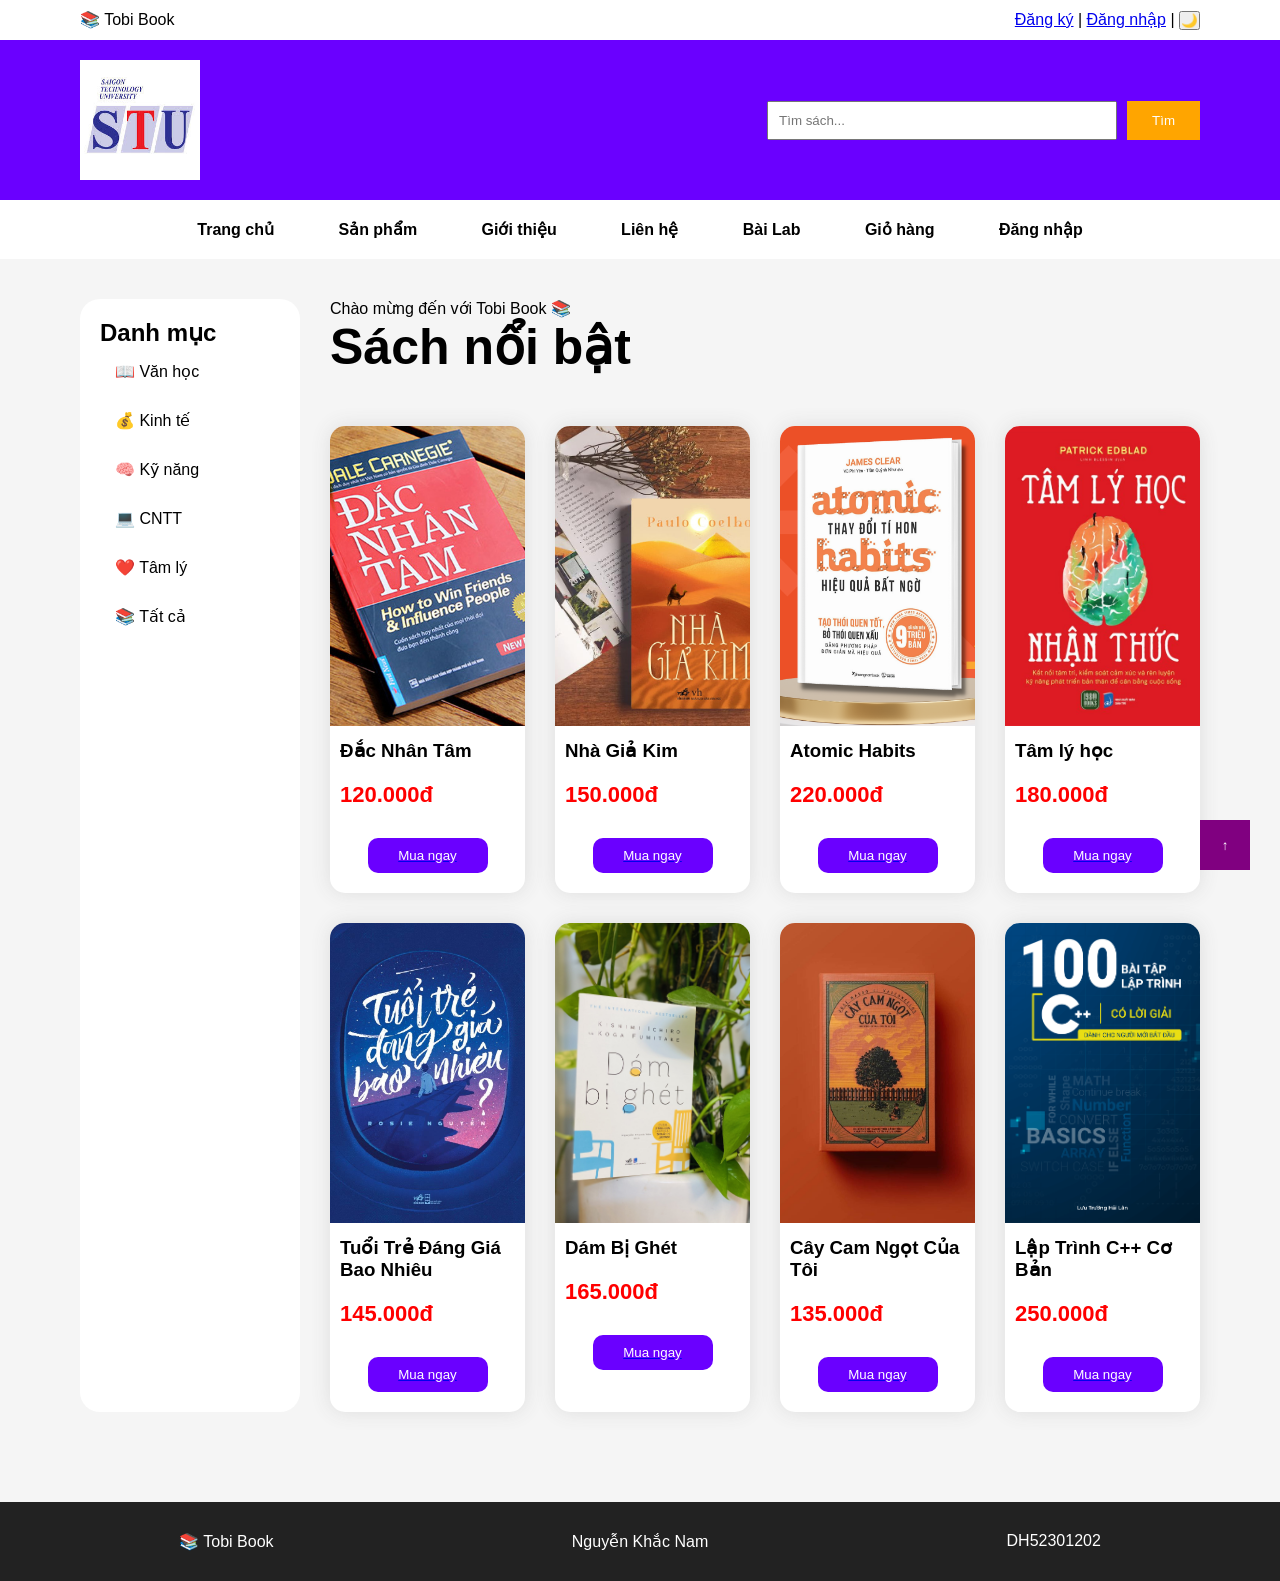
<file: index.html>
<!DOCTYPE html>
<html lang="vi">

<head>

<meta charset="UTF-8">
<meta name="viewport" content="width=device-width, initial-scale=1.0">

<title>Tobi Book</title>

<link rel="stylesheet"
href="css/style.css">

</head>

<body>

<!-- TOP -->

<div class="topbar">

<div>

📚 Tobi Book

</div>

<div>

<a href="dangky.html">Đăng ký</a>

|

<a href="dangnhap.html">Đăng nhập</a>

|

<button onclick="dark()">

🌙

</button>

</div>

</div>


<!-- HEADER -->

<header>

<img
src="images/logo.jpg"
class="logo">


<div class="search">

<input
type="text"
placeholder="Tìm sách...">

<button>

Tìm

</button>

</div>

</header>


<!-- MENU -->

<nav>

<a class="active"
href="index.html">

Trang chủ

</a>

<a href="sanpham.html">

Sản phẩm

</a>

<a href="gioithieu.html">

Giới thiệu

</a>

<a href="lienhe.html">

Liên hệ

</a>

<a href="lab.html">
Bài Lab
</a>

<a href="giohang.html">

Giỏ hàng

</a>

<a href="dangnhap.html">

Đăng nhập

</a>

</nav>


<!-- CONTENT -->

<div class="container">


<!-- SIDEBAR -->

<div class="sidebar">

<h2>

Danh mục

</h2>

<ul>

<li onclick="filterBook('vanhoc')">

📖 Văn học

</li>

<li onclick="filterBook('kinhte')">

💰 Kinh tế

</li>

<li onclick="filterBook('kynang')">

🧠 Kỹ năng

</li>

<li onclick="filterBook('cntt')">

💻 CNTT

</li>

<li onclick="filterBook('tamly')">

❤️ Tâm lý

</li>

<li onclick="filterBook('all')">

📚 Tất cả

</li>

</ul>

</div>


<!-- PRODUCTS -->

<div class="products">

<p>

Chào mừng đến với Tobi Book 📚

</p>

<h1>

Sách nổi bật

</h1>


<div class="grid">


<!-- 1 -->

<div class="card kynang">

<img src="images/book1.jpg">

<h3>Đắc Nhân Tâm</h3>

<p class="price">120.000đ</p>

<a href="chitiet.html">

<button onclick="buy()">

Mua ngay

</button>

</a>

</div>


<!-- 2 -->

<div class="card vanhoc">

<img src="images/book2.jpg">

<h3>Nhà Giả Kim</h3>

<p class="price">150.000đ</p>

<a href="chitiet.html">

<button onclick="buy()">

Mua ngay

</button>

</a>

</div>


<!-- 3 -->

<div class="card kynang">

<img src="images/book3.jpg">

<h3>Atomic Habits</h3>

<p class="price">220.000đ</p>

<a href="chitiet.html">

<button onclick="buy()">

Mua ngay

</button>

</a>

</div>


<!-- 4 -->

<div class="card tamly">

<img src="images/book4.jpg">

<h3>Tâm lý học</h3>

<p class="price">180.000đ</p>

<a href="chitiet.html">

<button onclick="buy()">

Mua ngay

</button>

</a>

</div>


<!-- 5 -->

<div class="card kynang">

<img src="images/book5.jpg">

<h3>Tuổi Trẻ Đáng Giá Bao Nhiêu</h3>

<p class="price">145.000đ</p>

<a href="chitiet.html">

<button onclick="buy()">

Mua ngay

</button>

</a>

</div>


<!-- 6 -->

<div class="card tamly">

<img src="images/book6.jpg">

<h3>Dám Bị Ghét</h3>

<p class="price">165.000đ</p>

<a href="chitiet.html">

<button onclick="buy()">

Mua ngay

</button>

</a>

</div>


<!-- 7 -->

<div class="card vanhoc">

<img src="images/book7.jpg">

<h3>Cây Cam Ngọt Của Tôi</h3>

<p class="price">135.000đ</p>

<a href="chitiet.html">

<button onclick="buy()">

Mua ngay

</button>

</a>

</div>


<!-- 8 -->

<div class="card cntt">

<img src="images/book8.jpg">

<h3>Lập Trình C++ Cơ Bản</h3>

<p class="price">250.000đ</p>

<a href="chitiet.html">

<button onclick="buy()">

Mua ngay

</button>

</a>

</div>


</div>

</div>

</div>


<!-- TOP -->

<button id="top">

↑

</button>


<!-- FOOTER -->

<footer>

<div>

📚 Tobi Book

</div>

<div>

Nguyễn Khắc Nam

</div>

<div>

DH52301202

</div>

</footer>


<script
src="js/script.js">

</script>

</body>

</html>
</file>
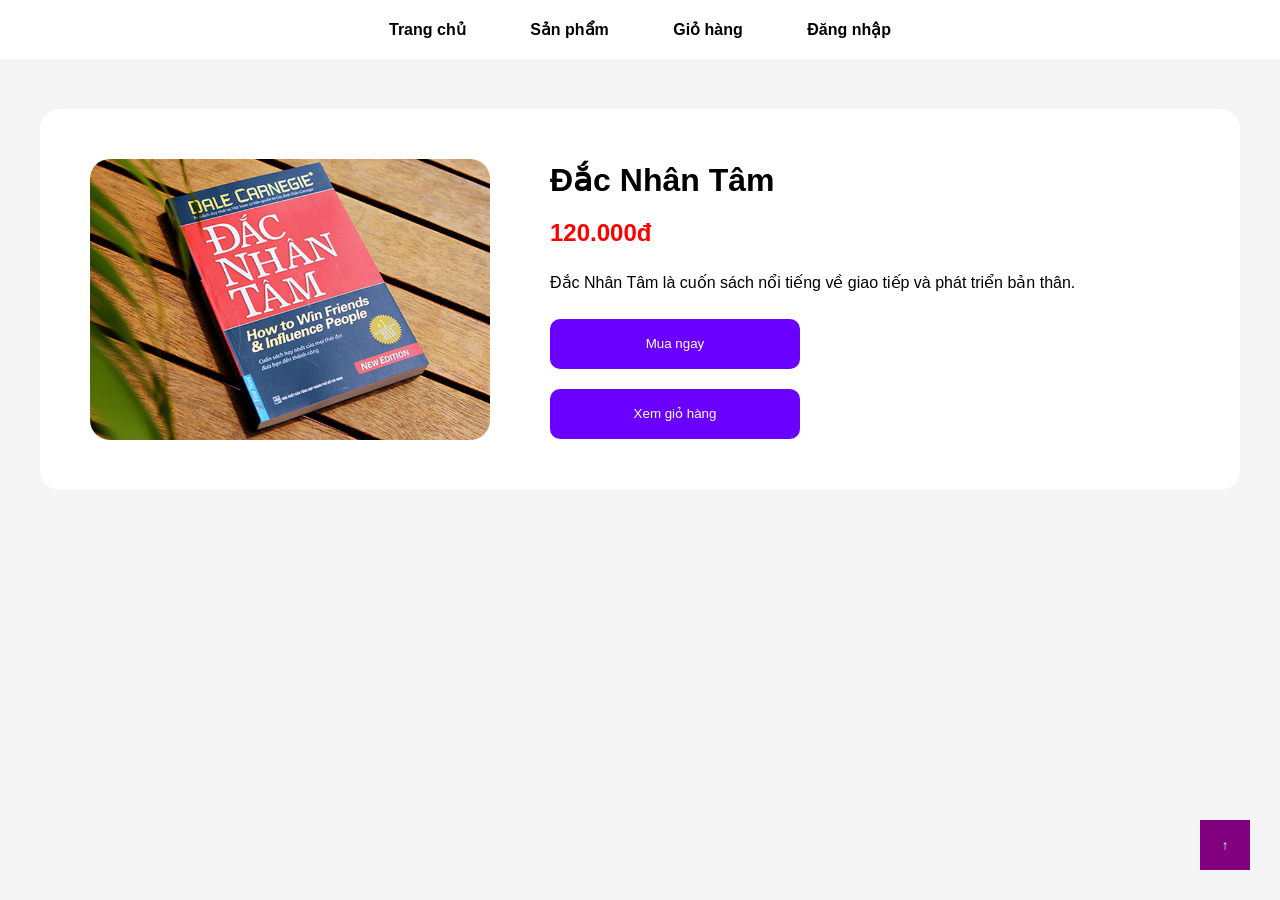
<file: chitiet.html>
<!DOCTYPE html>

<html lang="vi">

<head>

<meta charset="UTF-8">

<title>Chi tiết sách</title>

<link
rel="stylesheet"
href="css/style.css">

</head>

<body>


<!-- MENU -->

<nav>

<a href="index.html">

Trang chủ

</a>

<a href="sanpham.html">

Sản phẩm

</a>

<a href="giohang.html">

Giỏ hàng

</a>

<a href="dangnhap.html">

Đăng nhập

</a>

</nav>


<!-- CHI TIẾT -->

<div class="detail">


<img
src="images/book1.jpg">


<div class="detail-content">

<h1>

Đắc Nhân Tâm

</h1>


<h2>

120.000đ

</h2>


<p>

Đắc Nhân Tâm là cuốn sách nổi tiếng
về giao tiếp và phát triển bản thân.

</p>


<button
onclick="buy()">

Mua ngay

</button>


<a href="giohang.html">

<button>

Xem giỏ hàng

</button>

</a>


</div>


</div>


<button
id="top">

↑

</button>


<script
src="js/script.js">

</script>


</body>

</html>
</file>
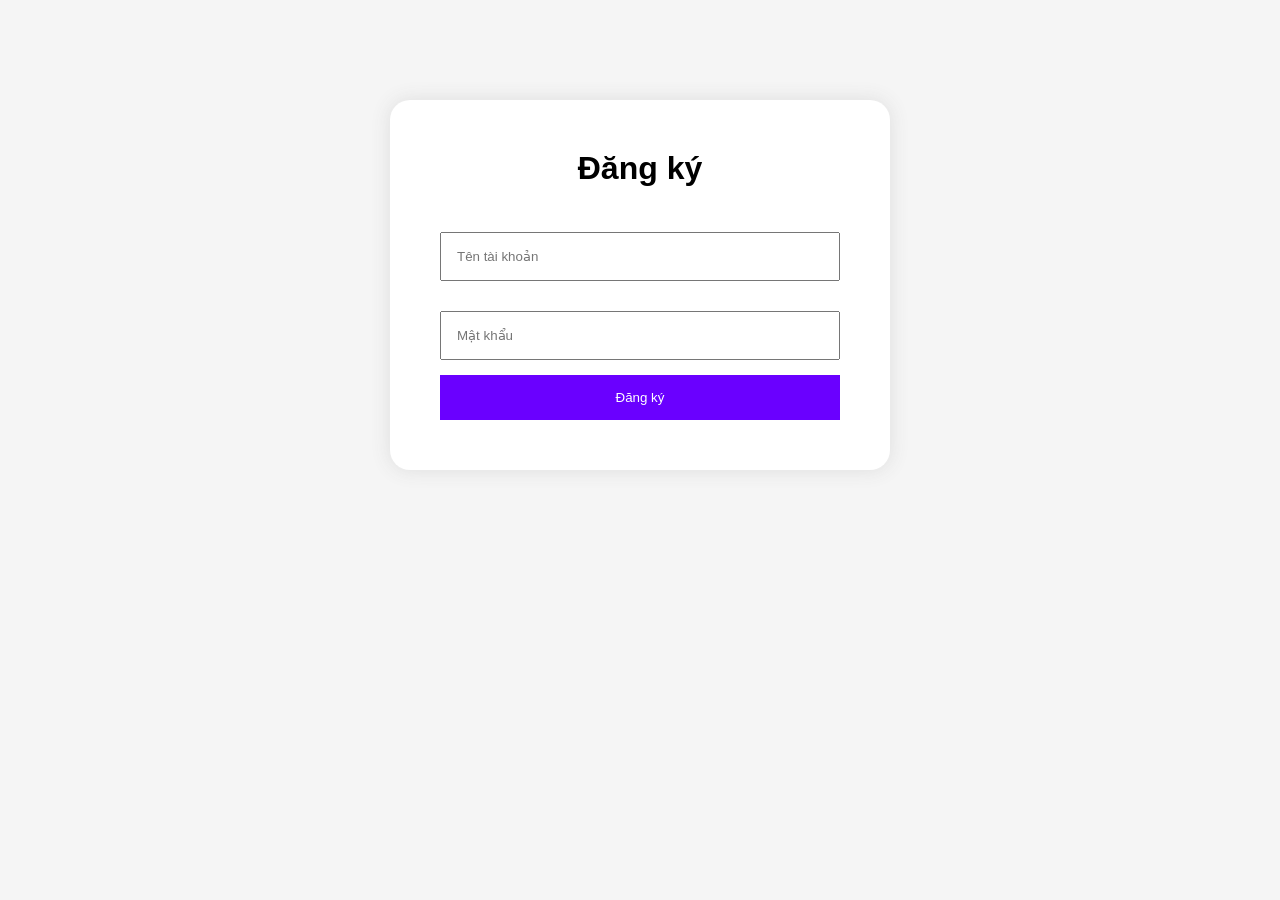
<file: dangky.html>
<!DOCTYPE html>

<html>

<head>

<meta charset="UTF-8">

<title>Đăng ký</title>

<link
rel="stylesheet"
href="css/style.css">

</head>

<body>

<div class="login">

<h1>

Đăng ký

</h1>

<input
id="user"
placeholder="Tên tài khoản">

<input
id="pass"
type="password"
placeholder="Mật khẩu">

<button
onclick="register()">

Đăng ký

</button>

</div>

<script
src="js/script.js">

</script>

</body>

</html>
</file>
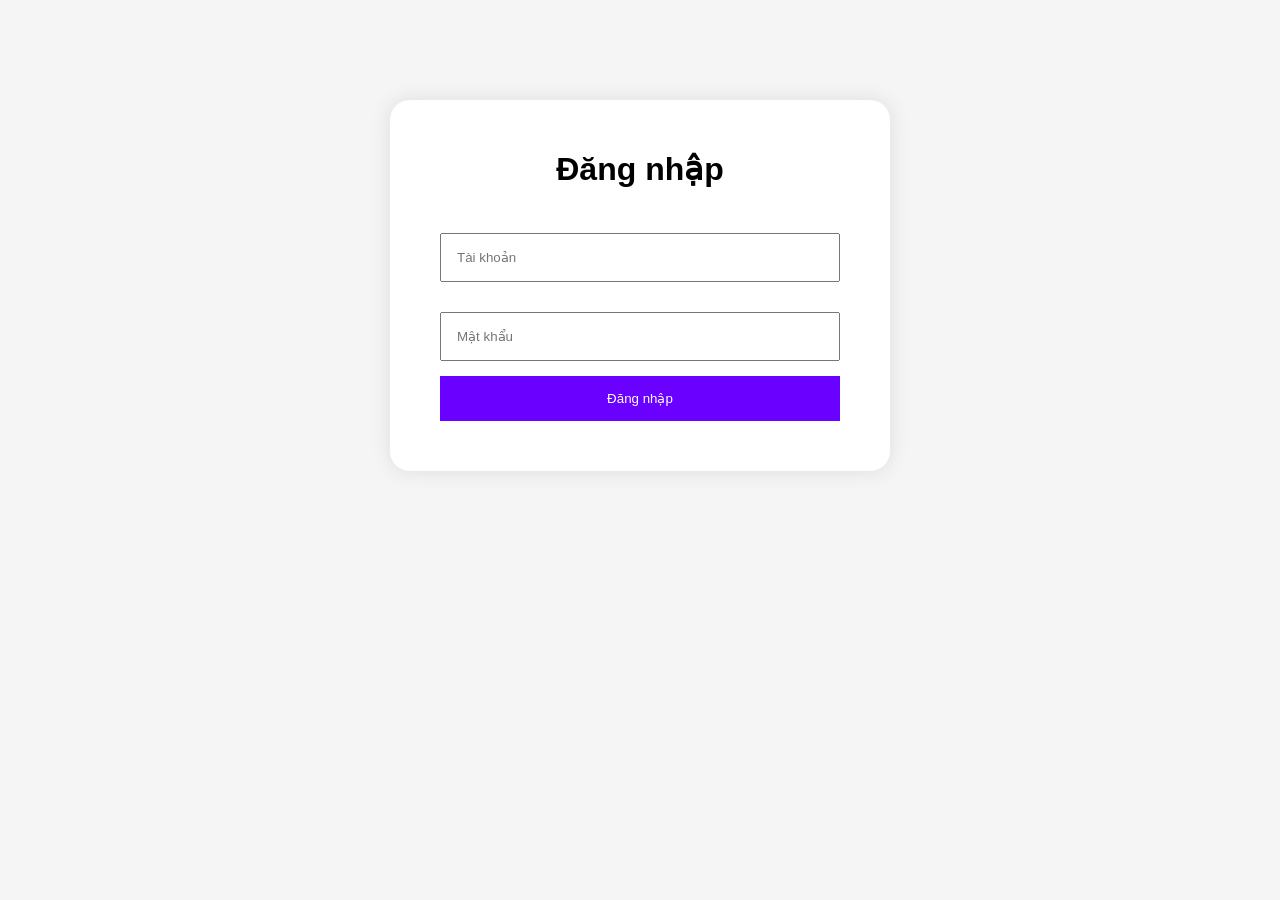
<file: dangnhap.html>
<!DOCTYPE html>

<html>

<head>

<meta charset="UTF-8">

<title>Đăng nhập</title>

<link
rel="stylesheet"
href="css/style.css">

</head>

<body>

<div class="login">

<h1>

Đăng nhập

</h1>

<input
id="loginUser"
placeholder="Tài khoản">

<input
id="loginPass"
type="password"
placeholder="Mật khẩu">

<button
onclick="login()">

Đăng nhập

</button>

</div>


<script
src="js/script.js">

</script>

</body>

</html>
</file>
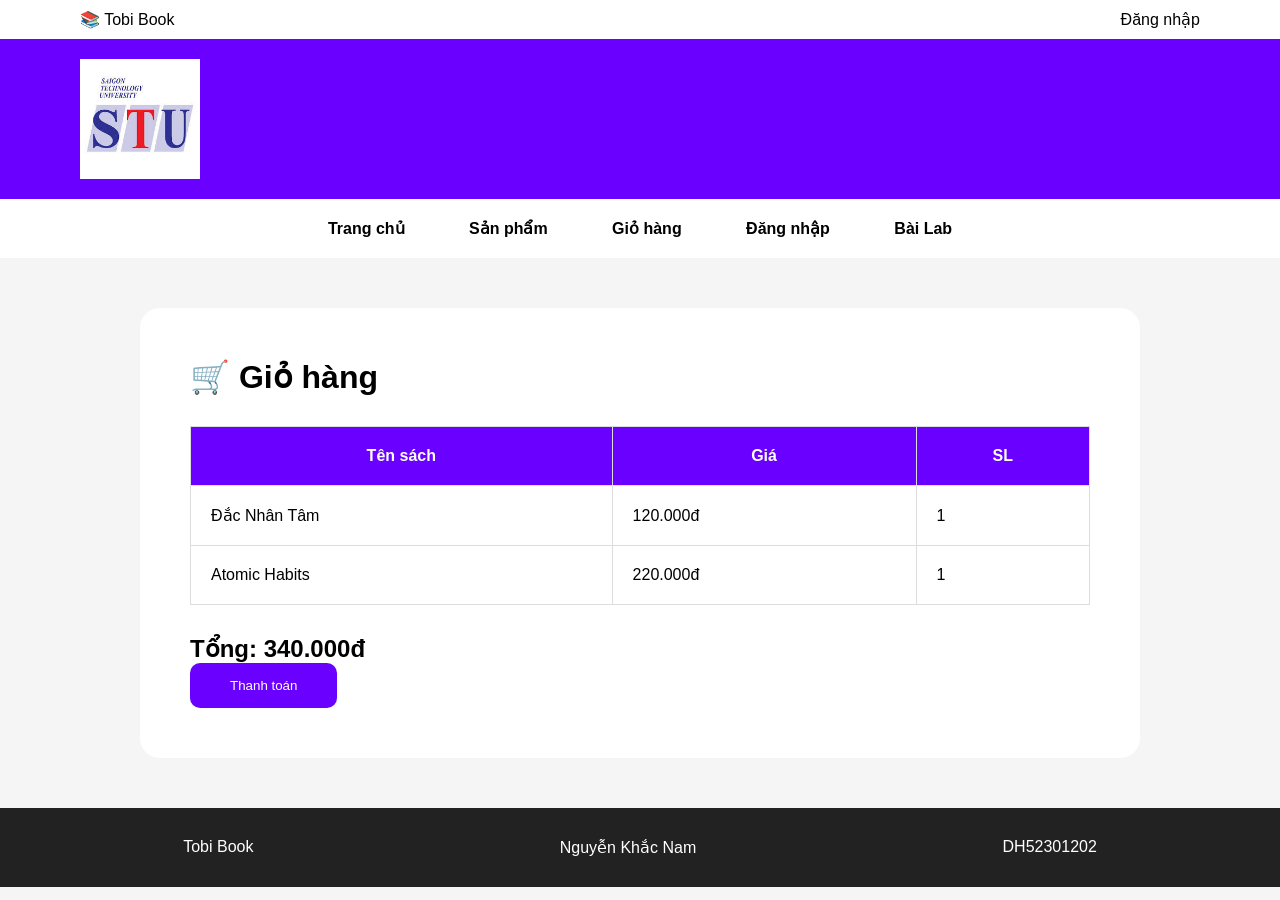
<file: giohang.html>
<!DOCTYPE html>

<html>

<head>

<meta charset="UTF-8">

<title>Giỏ hàng</title>

<link
rel="stylesheet"
href="css/style.css">

</head>

<body>

<div class="topbar">

<div>

📚 Tobi Book

</div>

<div>

Đăng nhập

</div>

</div>


<header>

<img
src="images/logo.jpg"
class="logo">

</header>




<nav>

<a href="index.html">

Trang chủ

</a>

<a href="sanpham.html">

Sản phẩm

</a>

<a href="giohang.html">

Giỏ hàng

</a>

<a href="dangnhap.html">

Đăng nhập

</a>

<a href="lab.html">
Bài Lab
</a>

</nav>



<div class="cart">

<h1>

🛒 Giỏ hàng

</h1>

<table>

<tr>

<th>

Tên sách

</th>

<th>

Giá

</th>

<th>

SL

</th>

</tr>


<tr>

<td>

Đắc Nhân Tâm

</td>

<td>

120.000đ

</td>

<td>

1

</td>

</tr>


<tr>

<td>

Atomic Habits

</td>

<td>

220.000đ

</td>

<td>

1

</td>

</tr>

</table>


<h2>

Tổng:
340.000đ

</h2>

<button>

Thanh toán

</button>

</div>


<footer>

<div>

Tobi Book

</div>

<div>

Nguyễn Khắc Nam

</div>

<div>

DH52301202

</div>

</footer>

<script
src="js/script.js">

</script>

</body>

</html>
</file>
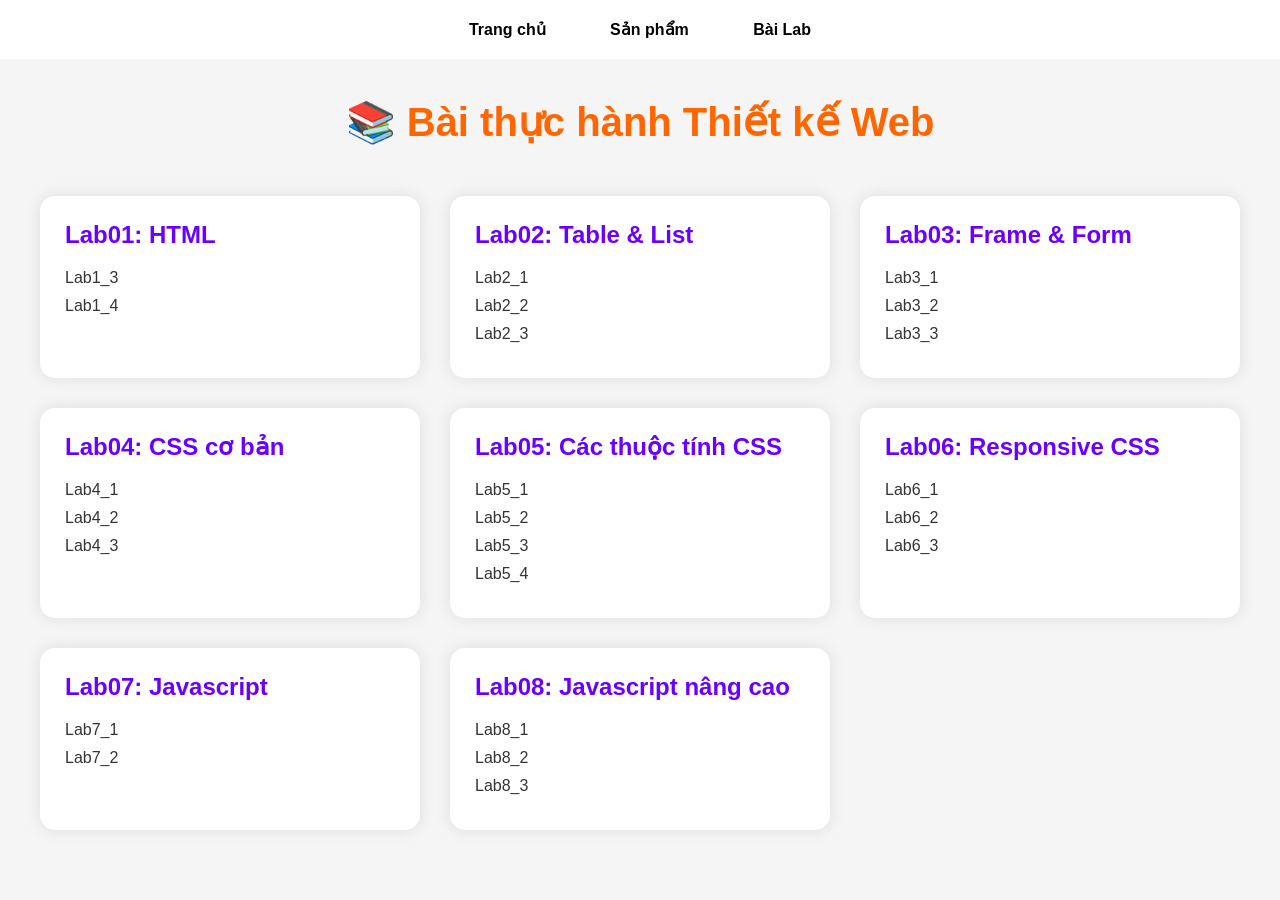
<file: lab.html>
<!DOCTYPE html>
<html lang="vi">

<head>

<meta charset="UTF-8">

<title>Bài Lab</title>

<link rel="stylesheet" href="css/style.css">

</head>

<body>

<nav>

<a href="index.html">Trang chủ</a>

<a href="sanpham.html">Sản phẩm</a>

<a href="lab.html">Bài Lab</a>

</nav>

<h1 class="lab-title">
📚 Bài thực hành Thiết kế Web
</h1>

<div class="lab-container">

<div class="lab-grid">

<div class="lab-card">

<h2>Lab01: HTML</h2>


<a href="labs/Lab01/Lab1_3.html">Lab1_3</a>
<a href="labs/Lab01/Lab1_4.html">Lab1_4</a>

</div>

<div class="lab-card">

<h2>Lab02: Table & List</h2>

<a href="labs/Lab02/lab02_bai2.html">Lab2_1</a>
<a href="labs/Lab02/lab02_bai3.html">Lab2_2</a>
<a href="labs/Lab02/lab02_khung_table.html">Lab2_3</a>

</div>

<div class="lab-card">

<h2>Lab03: Frame & Form</h2>

<a href="labs/Lab03/Lab03/Vi_du_Lab01/lab03_bai1.html">Lab3_1</a>
<a href="labs/Lab03/Lab03/Vi_du_Lab01/lab03_bai2.html">Lab3_2</a>
<a href="labs/Lab03/Lab03/Vi_du_Lab01/lab03_bai3.html">Lab3_3</a>

</div>

<div class="lab-card">

<h2>Lab04: CSS cơ bản</h2>

<a href="labs/Lab04/Lab04/Vi_du/lab04_bai1.html">Lab4_1</a>
<a href="labs/Lab04/Lab04/Vi_du/lab04_bai2.html">Lab4_2</a>
<a href="labs/Lab04/Lab04/Vi_du/lab04_bai3.html">Lab4_3</a>

</div>

<div class="lab-card">

<h2>Lab05: Các thuộc tính CSS</h2>

<a href="labs/Lab05/Lab05/Bai_2/lab05_menu.html">Lab5_1</a>
<a href="labs/Lab05/Lab05/Vi_du/index.html">Lab5_2</a>
<a href="labs/Lab05/Lab05/Bai_2/index.html">Lab5_3</a>
<a href="labs/Lab05/Lab05/Bai_2/index.html">Lab5_4</a>

</div>

<div class="lab-card">

<h2>Lab06: Responsive CSS</h2>

<a href="labs/Lab06/Lab06/lab06_menu_responsive.html">Lab6_1</a>
<a href="labs/Lab06/Lab06/Bai_2_Minh_hoa_layout/lab06_bai2.html">Lab6_2</a>
<a href="labs/Lab06/Lab06/Bai_2_Minh_hoa_layout/lab06_bai3.html">Lab6_3</a>

</div>

<div class="lab-card">

<h2>Lab07: Javascript</h2>

<a href="labs/Lab07/Vi_du/index.html">Lab7_1</a>
<a href="labs/Lab07/demo_bai_2/index.html">Lab7_2</a>

</div>

<div class="lab-card">

<h2>Lab08: Javascript nâng cao</h2>

<a href="labs/Lab08/lab08_json.html">Lab8_1</a>
<a href="labs/Lab08/lab08_slider.html">Lab8_2</a>
<a href="labs/Lab08/lab08_slider_auto.html">Lab8_3</a>

</div>

</div>

</div>

</body>

</html>
</file>
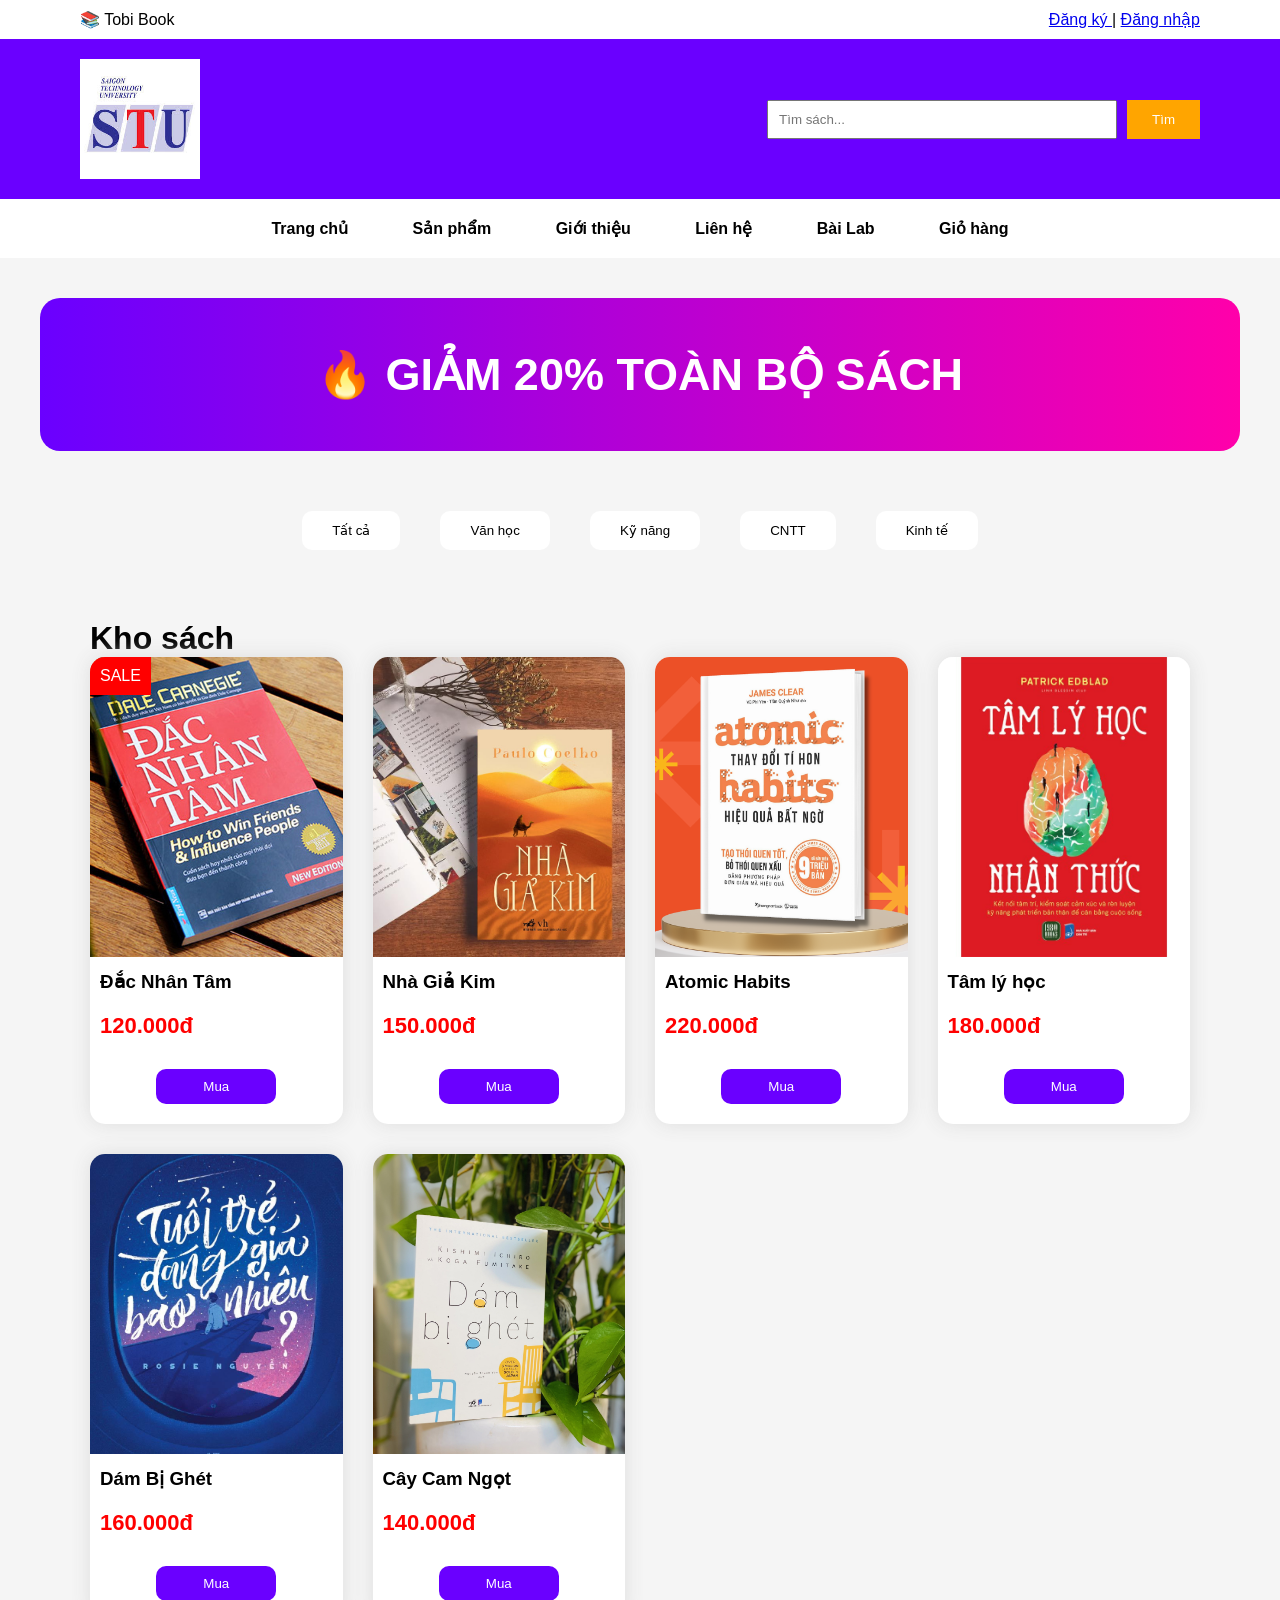
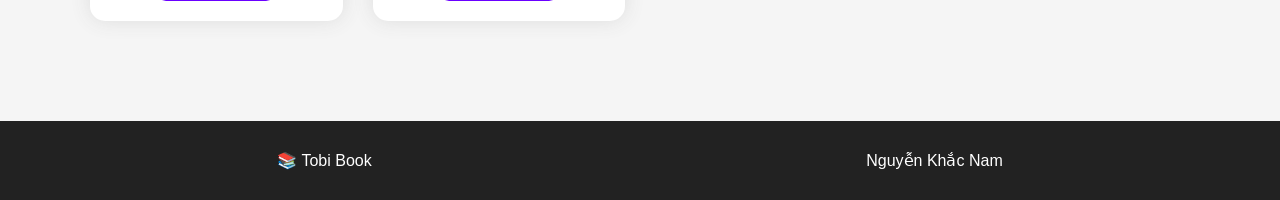
<file: sanpham.html>
<!DOCTYPE html>

<html lang="vi">

<head>

<meta charset="UTF-8">

<title>Sản phẩm</title>

<link
rel="stylesheet"
href="css/style.css">

</head>

<body>


<!-- TOP -->

<div class="topbar">

<div>

📚 Tobi Book

</div>

<div>

<a href="dangky.html">

Đăng ký

</a>

|

<a href="dangnhap.html">

Đăng nhập

</a>

</div>

</div>


<!-- HEADER -->

<header>

<img
src="images/logo.jpg"
class="logo">


<div class="search">

<input
placeholder="Tìm sách...">

<button>

Tìm

</button>

</div>

</header>


<!-- MENU -->

<nav>

<a href="index.html">

Trang chủ

</a>

<a
class="active"

href="sanpham.html">

Sản phẩm

</a>

<a href="gioithieu.html">

Giới thiệu

</a>

<a href="lienhe.html">

Liên hệ

</a>

<a href="lab.html">
Bài Lab
</a>

<a href="giohang.html">

Giỏ hàng

</a>

</nav>


<!-- BANNER -->

<div class="banner">

🔥 GIẢM 20% TOÀN BỘ SÁCH

</div>


<!-- FILTER -->

<div class="filter">

<button>Tất cả</button>

<button>Văn học</button>

<button>Kỹ năng</button>

<button>CNTT</button>

<button>Kinh tế</button>

</div>


<!-- PRODUCT -->

<div class="shop">

<h1>

Kho sách

</h1>


<div class="grid">


<div class="card">

<span class="sale">

SALE

</span>

<img src="images/book1.jpg">

<h3>

Đắc Nhân Tâm

</h3>

<p class="price">

120.000đ

</p>

<button
onclick="buy()">

Mua

</button>

</div>


<div class="card">

<img src="images/book2.jpg">

<h3>

Nhà Giả Kim

</h3>

<p class="price">

150.000đ

</p>

<button
onclick="buy()">

Mua

</button>

</div>


<div class="card">

<img src="images/book3.jpg">

<h3>

Atomic Habits

</h3>

<p class="price">

220.000đ

</p>

<button
onclick="buy()">

Mua

</button>

</div>


<div class="card">

<img src="images/book4.jpg">

<h3>

Tâm lý học

</h3>

<p class="price">

180.000đ

</p>

<button
onclick="buy()">

Mua

</button>

</div>


<div class="card">

<img src="images/book5.jpg">

<h3>

Dám Bị Ghét

</h3>

<p class="price">

160.000đ

</p>

<button
onclick="buy()">

Mua

</button>

</div>


<div class="card">

<img src="images/book6.jpg">

<h3>

Cây Cam Ngọt

</h3>

<p class="price">

140.000đ

</p>

<button
onclick="buy()">

Mua

</button>

</div>


</div>

</div>


<footer>

<div>

📚 Tobi Book

</div>

<div>

Nguyễn Khắc Nam

</div>

</footer>


<script
src="js/script.js">

</script>


</body>

</html>
</file>
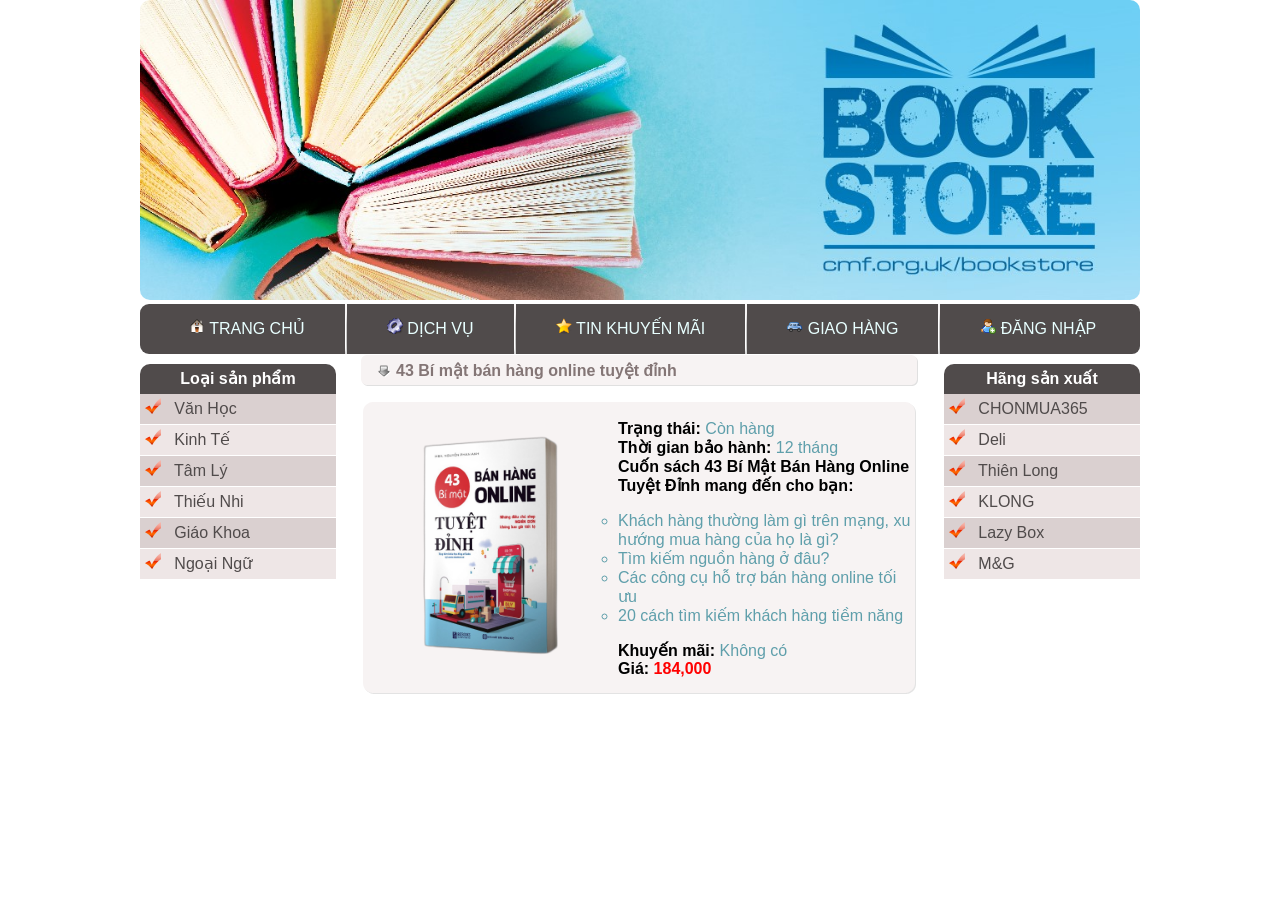
<file: Lab01/Lab1_3.html>
<!DOCTYPE html>
<html lang="en">
<head>
    <meta charset="UTF-8">
    <meta name="viewport" content="width=device-width, initial-scale=1.0">
    <link rel="stylesheet" href="./styles/main.css">
    <title>Document</title>
</head>
<body>

</body>
</html>
<div id="container">

        <!-- Hình Banner hoặc Logo  -->
        <div id="header">
            <div id="banner_logo">
                <a href="#"> <img src="images/bookstoreBanner.jpg" alt="" style="border-radius: 10px;" width="1000px" height="300px"></a>
            </div>
        </div>

        <!-- MENU CHÍNH  -->
        <div id="menu">
            <div id="menu_left_corner"></div>

            <div id="menu_content">
                <ul id="hmenu">
                    <li>
                        <a href="#"><img src="images/layout/home.png"> TRANG CHỦ</a>
                    </li>
                    <li class="devider">&nbsp;</li>
                    <li>
                        <a href="#"><img src="images/layout/services.png"> DỊCH VỤ</a>
                    </li>
                    <li class="devider">&nbsp;</li>
                    <li>
                        <a href="#"><img src="images/layout/favs.png"> TIN KHUYẾN MÃI</a>
                    </li>
                    <li class="devider">&nbsp;</li>
                    <li>
                        <a href="#"><img src="images/layout/car.png"> GIAO HÀNG</a>
                    </li>
                    <li class="devider">&nbsp;</li>
                    <li>
                        <a href="#"><img src="images/layout/user_add.png"> ĐĂNG NHẬP</a>
                    </li>
                </ul>
            </div>

            <div id="menu_right_corner"></div>
            <div style="clear:both"></div>
        </div>

        <div id="path"></div>
        <div id="main">

            <!-- MENU bên trái -->
            <div id="left">
                <div class="title">Loại sản phẩm</div>
                <ul class="categories">

                    <li class="lmenu1">
                        <a href=""> <img src="images/layout/checked.png"> &nbsp;&nbsp;Văn Học</a>
                    </li>
                    <li class="lmenu2">
                        <a href=""> <img src="images/layout/checked.png"> &nbsp;&nbsp;Kinh Tế</a>
                    </li>
                    <li class="lmenu1">
                        <a href=""> <img src="images/layout/checked.png"> &nbsp;&nbsp;Tâm Lý</a>
                    </li>
                    <li class="lmenu2">
                        <a href=""> <img src="images/layout/checked.png"> &nbsp;&nbsp;Thiếu Nhi</a>
                    </li>
                    <li class="lmenu1">
                        <a href=""> <img src="images/layout/checked.png"> &nbsp;&nbsp;Giáo Khoa</a>
                    </li>
                    <li class="lmenu2">
                        <a href=""> <img src="images/layout/checked.png"> &nbsp;&nbsp;Ngoại Ngữ</a>
                    </li>
                </ul>
                </div>
            </div>

            <!-- CONTENT hiển thị ở giữa  -->
            <div id="content">
                <div class="center_title">43 Bí mật bán hàng online tuyệt đỉnh</div>
                <div class="big_box" style="align-content: center;">
                    <div class="big_box_top"></div>
                    <div class="big_box_mid">
                        <img src="images/Sach_4.png" width="250" alt="S6 Edge" align="left">

                        <strong>Trạng thái:</strong> <span class="spec_value">Còn hàng</span><br>
                        <strong>Thời gian bảo hành:</strong> <span class="spec_value">12 tháng</span><br>
                        <strong>Cuốn sách 43 Bí Mật Bán Hàng Online Tuyệt Đỉnh mang đến cho bạn:</strong>

                            <ul style="list-style-type: circle;">
                                <li class="spec_value">Khách hàng thường làm gì trên mạng, xu hướng mua hàng của họ là gì?</li>
                                <li class="spec_value">Tìm kiếm nguồn hàng ở đâu?</li>
                                <li class="spec_value">Các công cụ hỗ trợ bán hàng online tối ưu</li>
                                <li class="spec_value">20 cách tìm kiếm khách hàng tiềm năng</li>
                            </ul>
                            <strong>Khuyến mãi:</strong> <span class="spec_value">Không có</span><br>
                            <strong>Giá:</strong>
                        <span style="color: red; font-weight:bold">184,000</span>
                    </div>
                    <div class="big_box_bot">

                    </div>
                </div>
            </div>

            <!-- MENU bên phải  -->
            <div id="right">
                <div class="title">Hãng sản xuất</div>
                <ul class="categories">

                    <li class="lmenu1">
                        <a href=""> <img src="images/layout/checked.png"> &nbsp;&nbsp;CHONMUA365</a>
                    </li>
                    <li class="lmenu2">
                        <a href=""> <img src="images/layout/checked.png"> &nbsp;&nbsp;Deli</a>
                    </li>
                    <li class="lmenu1">
                        <a href=""> <img src="images/layout/checked.png"> &nbsp;&nbsp;Thiên Long</a>
                    </li>
                    <li class="lmenu2">
                        <a href=""> <img src="images/layout/checked.png"> &nbsp;&nbsp;KLONG</a>
                    </li>
                    <li class="lmenu1">
                        <a href=""> <img src="images/layout/checked.png"> &nbsp;&nbsp;Lazy Box</a>
                    </li>
                    <li class="lmenu2">
                        <a href=""> <img src="images/layout/checked.png"> &nbsp;&nbsp;M&amp;G</a>
                    </li>
                </ul>
                <!-- Cần bổ sung thêm (tương tự như <div id="left"> ) -->
            </div>


        </div>
</file>
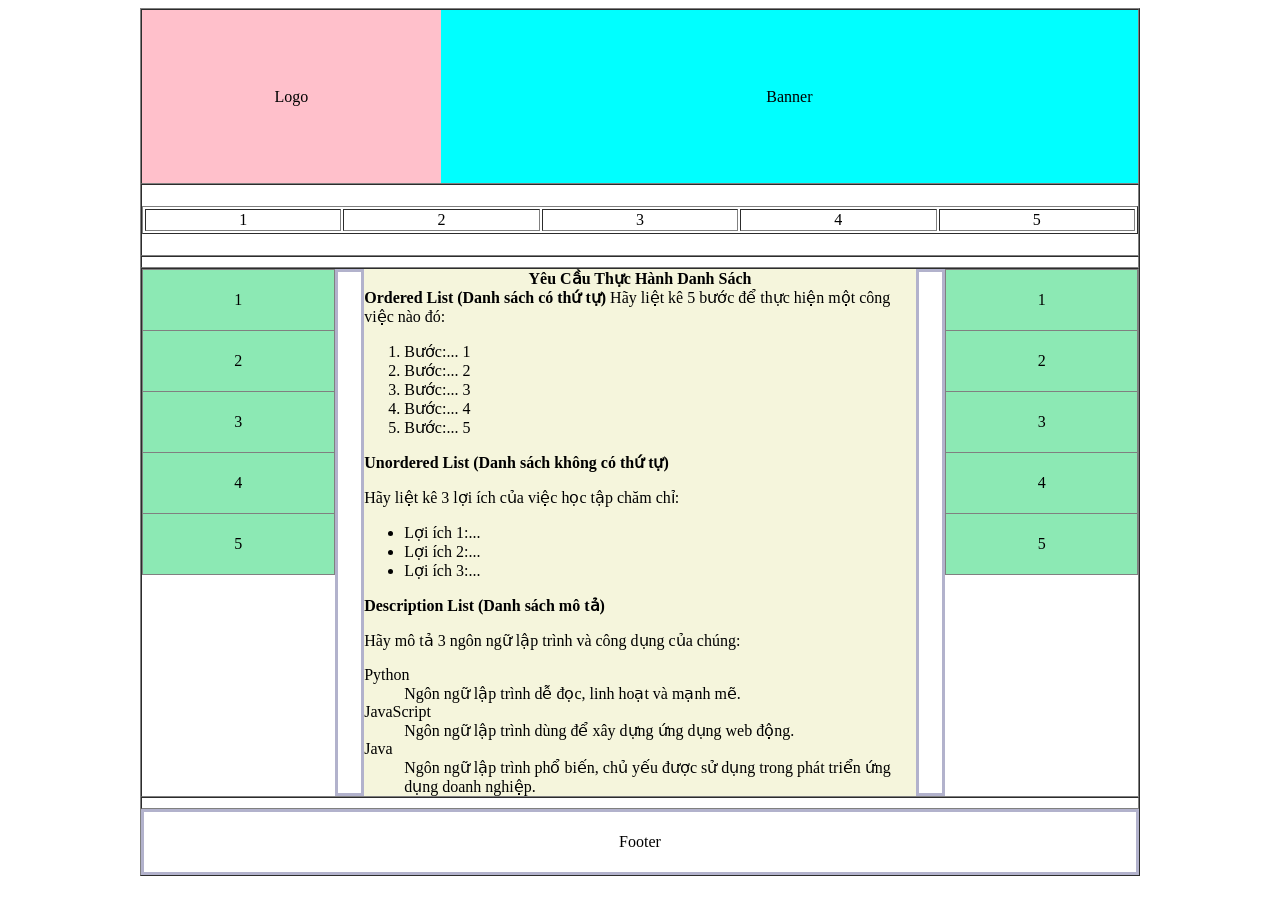
<file: Lab02/lab02_bai2.html>
<!DOCTYPE html
  PUBLIC "-//W3C//DTD XHTML 1.0 Transitional//EN" "http://www.w3.org/TR/xhtml1/DTD/xhtml1-transitional.dtd">
<html xmlns="http://www.w3.org/1999/xhtml">

<head>
  <meta http-equiv="Content-Type" content="text/html; charset=utf-8" />
  <title>BookStore</title>
</head>

<body>
  <table width="1000" align="center" border="1" cellpadding="0" cellspacing="0">

    <tr>
      <!-- logo và banner -->
      <td>
        <table border="0" cellpadding="0" cellspacing="0" width="100%">
          <tr>
            <td style="background-color: pink;" height="173" width="300" align="center" valign="middle" >
              Logo
            </td>
            <td style="background-color: cyan;" width="700" align="center" >
              Banner
            </td>
          </tr>
        </table>
      </td>
    </tr>

    <tr>
      <!-- menu -->
      <td height="70">
        <!-- Tạo 1 table 5 cột, 1 hàng định dạng phù hợp theo yêu cầu -->
        <table border="1" width="100%" >
          <tr> 
            <td align="center">1</td>
            <td align="center">2</td>
            <td align="center">3</td>
            <td align="center">4</td>
            <td align="center">5</td>
          </tr>
        </table>

      </td>
    </tr>
    <tr>
      <!-- dòng trắng -->
      <td height="10"></td>
    </tr>
    <tr>
      <!-- Nội dung -->
      <td>
        <table width="100%" border="0" cellpadding="0" cellspacing="0">
          <tr>
            <!-- left -->
            <td width="196" valign="top">
                <table border="1" width="100%" height="100%" cellspacing="0" cellpadding="0" style="border-collapse: collapse;" >
                    <tr>
                      <td height="60" style="background-color: rgb(140, 233, 180);" align="center">1</td>
                    </tr>
                    <tr>
                      <td height="60" style="background-color: rgb(140, 233, 180);" align="center">2</td>
                    </tr>
                    <tr>
                      <td height="60" style="background-color: rgb(140, 233, 180);" align="center">3</td>
                    </tr>
                    <tr>
                      <td height="60" style="background-color:rgb(140, 233, 180);" align="center">4</td>
                    </tr>
                    <tr>
                      <td height="60" style="background-color: rgb(140, 233, 180);" align="center">5</td>
                    </tr>
                  </table>
            </td>
            <!-- Tạo 1 table 5 hàng, 1 cột định dạng phù hợp -->
           
            
            <td width="24" style="border:3px solid #b2b2cc;" height="70" width="200" align="center"></td> <!-- trắng -->

            <!-- center -->
            <td width="560" align="center" style="background-color: beige;">
              <strong>Yêu Cầu Thực Hành Danh Sách</strong>
              <div align="left">
              <strong>Ordered List (Danh sách có thứ tự)</strong>
              Hãy liệt kê 5 bước để thực hiện một công việc nào đó:
             <ol>
              <li>Bước:... 1</li>
              <li>Bước:... 2</li>
              <li>Bước:... 3</li>
              <li>Bước:... 4</li>
              <li>Bước:... 5</li>
             </ol>
             </div>
              <div align="left" ><strong>Unordered List (Danh sách không có thứ tự)</strong>
              <p>Hãy liệt kê 3 lợi ích của việc học tập chăm chỉ:</p>
             <ul>
              <li>
                <div>Lợi ích 1:...</div>
              </li>
              <li>
                <div>Lợi ích 2:...</div>
              </li>
              <li>
                <div>Lợi ích 3:...</div>
              </li>
             </ul>
             </div>
             <div align="left"><strong>Description List (Danh sách mô tả)</strong>
             <p>Hãy mô tả 3 ngôn ngữ lập trình và công dụng của chúng:</p>
             <dt>Python</dt>
             <dd>Ngôn ngữ lập trình dễ đọc, linh hoạt và mạnh mẽ.</dd>
             <dt>JavaScript</dt>
             <dd>Ngôn ngữ lập trình dùng để xây dựng ứng dụng web động.</dd>
             <dt>Java</dt>
             <dd>Ngôn ngữ lập trình phổ biến, chủ yếu được sử dụng trong phát triển ứng dụng doanh nghiệp.</dd>
            </div>
            </td>
           
            
           

            <td width="24" style="border:3px solid #b2b2cc;" height="70" width="200" align="center"></td> <!-- trắng -->

            <!-- right -->
            <td width="196" valign="top">
            <!-- Tạo 1 table 5 hàng, 1 cột tương ứng bên left-->
            <table border="1" width="100%" height="100%" cellspacing="0" cellpadding="0" style="border-collapse: collapse;" >
              <tr>
                <td height="60" style="background-color: rgb(140, 233, 180);" align="center">1</td>
              </tr>
              <tr>
                <td height="60" style="background-color: rgb(140, 233, 180);" align="center">2</td>
              </tr>
              <tr>
                <td height="60" style="background-color: rgb(140, 233, 180);" align="center">3</td>
              </tr>
              <tr>
                <td height="60" style="background-color:rgb(140, 233, 180);" align="center">4</td>
              </tr>
              <tr>
                <td height="60" style="background-color: rgb(140, 233, 180);" align="center">5</td>
              </tr>
            </table>
            </td>
          </tr>
        </table>

      </td>
    </tr>

    <tr>
      <!-- trắng -->
      <td height="10"></td>
    </tr>

    <tr>
      <!-- footer -->
      <td height="60" align="center" style="border:3px solid #b2b2cc;"> Footer </td>
    </tr>

  </table>

</body>

</html>
</file>
<file: css/style.css>
*{
margin:0;
padding:0;
box-sizing:border-box;
font-family:Arial;
}

body{
background:#f5f5f5;
}

/* TOP */

.topbar{

background:white;

padding:10px 80px;

display:flex;

justify-content:space-between;

}


/* HEADER */

header{

background:#6a00ff;

padding:20px 80px;

display:flex;

justify-content:space-between;

align-items:center;

}

.logo{
height:120px;

object-fit:contain;
}


/* SEARCH */

.search{

display:flex;

gap:10px;

}

.search input{

width:350px;

padding:10px;

}

.search button{

padding:10px 25px;

background:orange;

color:white;

border:none;

cursor:pointer;

}


/* MENU */

nav{

background:white;

padding:20px;

text-align:center;

}

nav a{

margin:30px;

text-decoration:none;

color:black;

font-weight:bold;

}

nav a:hover{

color:#6a00ff;

}


/* CONTENT */

.container{

width:1200px;

margin:auto;

display:flex;

gap:30px;

padding:40px;

}


/* SIDEBAR */

.sidebar{

width:220px;

background:white;

padding:20px;

}

.sidebar ul{

list-style:none;

}

.sidebar li{

padding:15px;

}


/* PRODUCT */

.products{

flex:1;

}

.products h1{

margin-bottom:30px;

}


/* GRID */

.grid{

display:grid;

grid-template-columns:

repeat(
4,
1fr
);

gap:30px;

}


/* CARD */

.card{

background:white;

border-radius:15px;

overflow:hidden;

box-shadow:0 0 20px #ddd;

transition:.3s;

cursor:pointer;

}

.card:hover{

transform:translateY(-10px);

box-shadow:
0 20px 40px #bbb;

}

.card img{

width:100%;

height:250px;

object-fit:cover;

}

.card h3{

padding:10px;

}

.price{

color:red;

font-size:22px;

font-weight:bold;

padding:10px;

}

.card button{

margin:20px;

padding:10px 20px;

background:#6a00ff;

color:white;

border:none;

border-radius:10px;

cursor:pointer;

}

.card button:hover{

background:#ff7700;

}


/* DETAIL */

.detail{

width:1200px;

margin:50px auto;

display:flex;

gap:60px;

background:white;

padding:50px;

border-radius:20px;

}

.detail img{

width:400px;

border-radius:20px;

}

.detail-content{

display:flex;

flex-direction:column;

justify-content:center;

}

.detail-content h2{

color:red;

margin:20px 0;

}

.detail-content p{

line-height:2;

}

.detail-content button{

width:250px;

height:50px;

margin-top:20px;

background:#6a00ff;

color:white;

border:none;

border-radius:10px;

}


/* CART */

.cart{

width:1000px;

margin:50px auto;

background:white;

padding:50px;

border-radius:20px;

}

table{

width:100%;

border-collapse:collapse;

margin:30px 0;

}

th{

background:#6a00ff;

color:white;

}

th,
td{

padding:20px;

border:1px solid #ddd;

}

.cart button{

padding:15px 40px;

background:#6a00ff;

color:white;

border:none;

border-radius:10px;

}


/* LOGIN */

.login{

width:500px;

margin:100px auto;

background:white;

padding:50px;

box-shadow:
0 0 20px #ddd;

}

.login input{

width:100%;

padding:15px;

margin-bottom:20px;

}

.login button{

width:100%;

padding:15px;

background:#6a00ff;

color:white;

border:none;

}


/* FOOTER */

footer{

margin-top:50px;

background:#222;

color:white;

padding:30px;

display:flex;

justify-content:space-around;

}


/* DARK */

.dark{

background:#252525;

color:white;

}

.dark .products{

background:#252525;

}

.dark .card{

background:#333;

}

.dark nav{

background:#222;

}

/* TOP */

#top{

position:fixed;

bottom:30px;

right:30px;

width:50px;

height:50px;

border:none;

background:purple;

color:white;

}


/* MOBILE */

@media(max-width:768px){

.container{

flex-direction:column;

}

.grid{

grid-template-columns:1fr;

}

header{

flex-direction:column;

}

.search input{

width:250px;

}

.detail{

flex-direction:column;

width:100%;

}

}
.about{

width:1000px;

margin:100px auto;

background:white;

padding:80px;

border-radius:20px;

}

.about h1{

margin-bottom:30px;

}

.about p{

line-height:2;

font-size:20px;

}
textarea{

width:100%;

padding:20px;

margin-bottom:20px;

}
.banner{

background:

linear-gradient(
90deg,
#6a00ff,
#ff00aa
);

padding:50px;

color:white;

text-align:center;

font-size:45px;

font-weight:bold;

border-radius:20px;

width:1200px;

margin:40px auto;

}

.filter{

width:1200px;

margin:auto;

padding:10px;

display:flex;

justify-content:center;

gap:20px;

}

.filter button{

padding:12px 30px;

margin:10px;

border:none;

border-radius:10px;

background:white;

cursor:pointer;

transition:.3s;

}

.filter button:hover{

background:#6a00ff;

color:white;

}

.shop{

width:1200px;

margin:auto;

padding:50px;

}

.sale{

position:absolute;

background:red;

color:white;

padding:10px;

}

.card{

position:relative;

}
.card img{

height:300px;

}

.card button{

width:120px;

display:block;

margin:20px auto;

}

.products h1{

font-size:50px;

margin-bottom:50px;

}

.sidebar{

border-radius:20px;

}

.sidebar li:hover{

color:#6a00ff;

cursor:pointer;

}
.login{

width:500px;

margin:100px auto;

background:white;

padding:50px;

border-radius:20px;

box-shadow:

0 0 20px #ddd;

}

.login h1{

margin-bottom:30px;

text-align:center;

}

.login input{

width:100%;

padding:15px;

margin:15px 0;

}

.login button{

width:100%;

padding:15px;

background:

#6a00ff;

color:white;

border:none;

cursor:pointer;

}
.sidebar li{

cursor:pointer;

}

.sidebar li:hover{

color:#6a00ff;

transform:

translateX(
10px
);

transition:.3s;

}
.lab-container{
    width:1200px;
    margin:50px auto;
}

.lab-grid{
    display:grid;
    grid-template-columns:repeat(3,1fr);
    gap:30px;
}

.lab-card{
    background:white;
    padding:25px;
    border-radius:15px;
    box-shadow:0 0 15px #ddd;
    transition:0.3s;
}

.lab-card:hover{
    transform:translateY(-5px);
}

.lab-card h2{
    margin-bottom:20px;
    color:#6a00ff;
}

.lab-card a{
    display:block;
    margin:10px 0;
    text-decoration:none;
    color:#333;
}

.lab-card a:hover{
    color:#6a00ff;
}
.lab-title{
    text-align:center;
    margin:40px 0;
    color:#ff6600;
    font-size:40px;
}
</file>
<file: Lab01/styles/main.css>
@charset "utf-8";

/* CSS Document */

body {
    background-position: top;
    background-repeat: repeat-x;
    margin: 0;
    font-family: "Rubik", sans-serif;
}

#container {
    width: 1000px;
    margin: 0 auto;
}

#header {
    height: 173px;
    /* background-color: #ffb266; */
    border-radius: 5px;
}

#logo {
    float: left;
    padding-left: 5px;
    padding-top: 10px;
}

#logo img {
    height: 153px;
    width: 250px;
}

#banner {
    width: 500px;
    float: right;
    margin-top: 7px;
}

#banner_logo {
    float: right ;
    
}


#menu {
    height: 50px;
}

#menu_left_corner {
    float: left;
    width: 9px;
    height: 50px;
    background-color: #504b4b;
    border-radius: 50px 0px 0px 50px;
    ;
}

#menu_content {
    width: 983px;
    height: 50px;
    background-color: #504b4b;
    float: left;
}

#menu_right_corner {
    float: left;
    width: 8px;
    height: 50px;
    background-color: #504b4b;
    border-radius: 0px 50px 50px 0px;
}

#hmenu {
    list-style-type: none;
    margin-left: -20px;
    margin-top: 0px;
}

#hmenu li {
    float: left;
    margin-left: 20px;
    margin-right: 20px;
    line-height: 50px;
}

#hmenu li a {
    color: #e8ffff;
    text-decoration: none;
    line-height: 50px;
    display: block;
}

#hmenu li a:hover {
    color: #f4e0ce
}

.devider {
    background-image: url(../images/layout/menu_divider.gif);
    width: 2px;
}

#path {
    height: 15px;
}

#left {
    width: 196px;
    float: left;
}

#content {
    width: 588px;
    float: left;
    margin-left: 10px;
}

#right {
    width: 196px;
    float: right;
}

#cart {
    width: 195px;
    height: 84px;
    background-image: url(../images/layout/cart_bg.gif);
}

#cart-title {
    text-align: center;
    font-size: 18px;
    color: #847676;
}

#cart-detail {
    font-size: 16px;
    width: 135px;
    float: left;
    padding-left: 10px;
}

#cart-detail span {
    color: #F00;
}

#cart-img {
    width: 48px;
    height: 48px;
    float: left;
    background-image: url(../images/layout/shoppingcart.png)
}

#footer {
    height: 60px;
    color: #847676;
    font-size: 12px;
    text-align: center;
    line-height: 20px;
    font-style: italic;
    background-image: url(../images/layout/footer_bg.gif);
}

.categories {
    list-style-type: none;
    margin-top: 0px;
    margin-left: -40px;
}

.categories li a {
    text-decoration: none;
    color: #504b4b;
    line-height: 30px;
    display: block;
}

.categories li a:hover {
    font-weight: bold;
}

.title {
    line-height: 30px;
    text-align: center;
    color: #FFF;
    font-weight: bold;
    background-color: #504b4b;
    border-radius: 10px 10px 0 0;
    margin-top: 10px;
}

.lmenu1 {
    background-color: #dad0d0;
    padding-left: 5px;
    margin-bottom: 1px;
}

.lmenu2 {
    background-color: #eee6e6;
    padding-left: 5px;
    margin-bottom: 1px;
}

.box_content {
    text-align: center;
    border: 3px solid #504b4b;
    padding: 2px;
}

.center_title {
    line-height: 33px;
    color: #847676;
    font-weight: bold;
    padding-left: 50px;
    background: url(../images/layout/bar_bg.gif) no-repeat center;
}

.center_content {
    padding: 7px;
}

.product_box {
    width: 173px;
    height: auto;
    float: left;
    padding: 9px;
}

.pro_box_top {
    height: 12px;
    background-image: url(../images/layout/product_box_top.gif);
}

.pro_box_bot {
    height: 10px;
    background-image: url(../images/layout/product_box_bottom.gif);
}

.pro_box_mid {
    background-image: url(../images/layout/product_box_center.gif);
}

.pro_title {
    text-align: center;
    font-weight: bold;
    color: #F00;
    font-size: 14px;
}

.pro_title a {
    text-decoration: none;
    color: #F00;
}

.pro_price {
    text-align: center;
    color: #F00;
    font-weight: bold;
    width: 50%;
    float: left;
    font-size: 14px;
}

.oldprice {
    text-align: center;
    color: #847676;
    text-decoration: line-through;
    width: 50%;
    float: right;
    font-size: 14px;
}

.pro_cart {
    width: 50%;
    float: right;
    font-size: 14px;
    text-align: center;
}

.pro_cart a {
    text-decoration: none;
    color: #0fa0dd;
}

.pro_img {
    text-align: center;
    padding: 5px 0px;
}

.pro_img img {
    height: 100px;
}

.big_box {
    width: 554px;
    margin-left: 17px;
    margin-top: 15px;
}

.big_box_top {
    background-image: url(../images/layout/details_box_top.gif);
    height: 12px;
}

.big_box_bot {
    background-image: url(../images/layout/details_box_bottom.gif);
    height: 12px;
}

.big_box_mid {
    background-image: url(../images/layout/details_box_center.gif);
    padding: 5px;
}

.big_box_img {
    width: 200px;
    float: left;
    text-align: center;
}

.big_box_img img {
    width: 200px;
    height: 200px;
}

.big_box_detail {
    width: 350px;
    float: right;
}

.thumb img {
    width: 50px;
    height: 40px;
    padding: 5px 0px;
}

.add_cart img {
    width: 16px;
    height: 16px;
}

.add_cart a {
    text-decoration: none;
    color: #006;
}

.pro_title_big {
    color: #F00;
    font-weight: bold;
}

.spec_value {
    color: #5F9FAB;
}

.price {
    color: #F00;
    font-weight: bold;
}

.detail {
    margin-top: 10px;
    text-align: justify;
}

.detail img {
    width: 100%;
    margin-top: 10px;
    margin-bottom: 10px;
}

.detail span {
    font-size: 18px;
    line-height: 35px;
    font-weight: bold;
}

.search-container {
    display: flex;
    margin-top: 10px;
}

input[type="text"] {
    padding: 10px;
    width: 140px;
    border: 1px solid #ccc;
    border-radius: 4px 0 0 4px;
    outline: none;
}

button {
    padding: 5px 8px;
    background-color: #504b4b;
    color: white;
    border: 1px solid #504b4b;
    border-radius: 0 4px 4px 0;
    cursor: pointer;
}

button:hover {
    background-color: gray;
    border: 1px solid gray;
}

/* Font Awesome Icon */
button i {
    margin-right: 5px;
}
</file>
